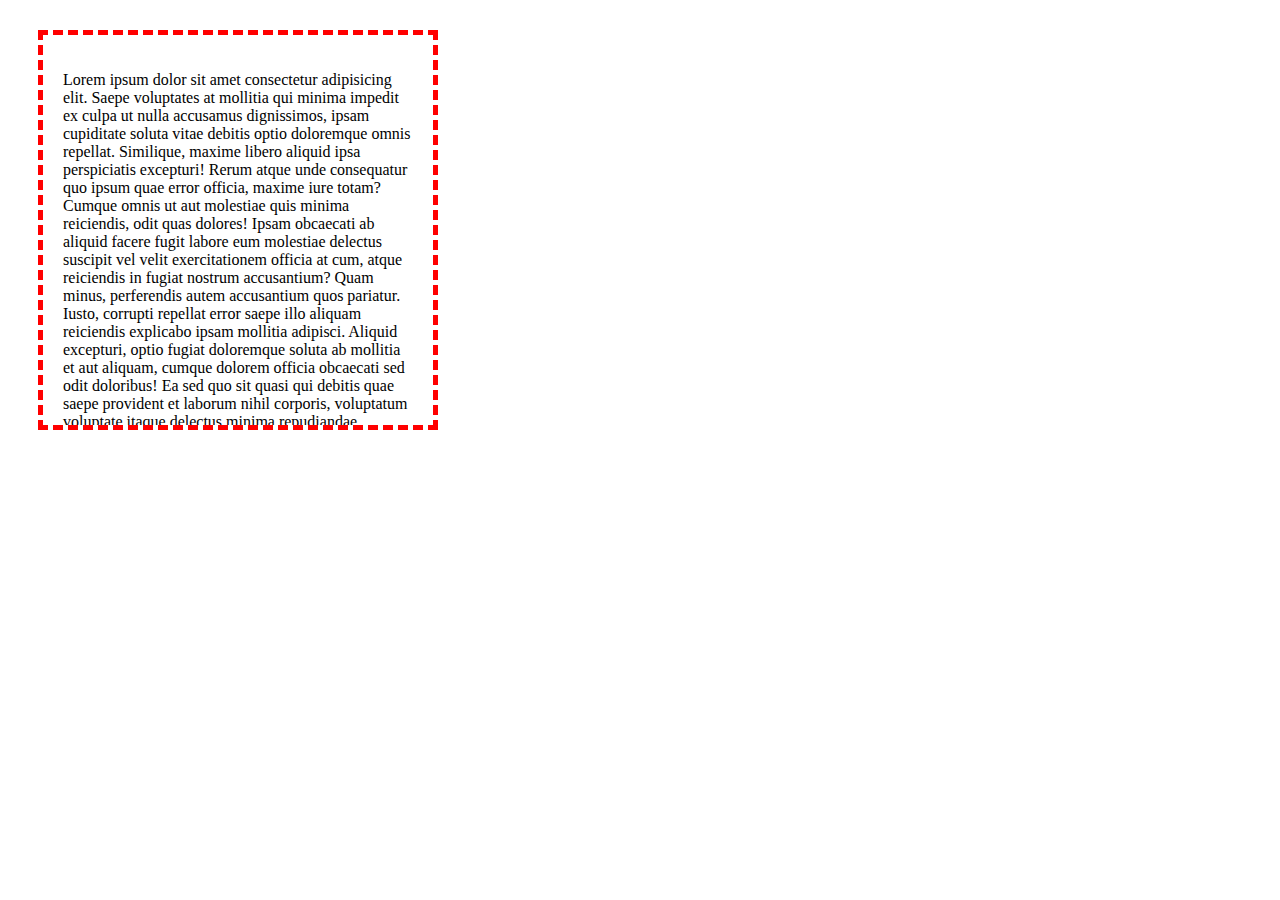
<file: index.html>
<!DOCTYPE html>
<html lang="en">
  <head>
    <meta charset="UTF-8" />
    <meta name="viewport" content="width=device-width, initial-scale=1.0" />
    <title>Day-1-CSS</title>
    <link rel="stylesheet" href="/css/style.css" />
  </head>
  <body>
    <div>
      <p>
        Lorem ipsum dolor sit amet consectetur adipisicing elit. Saepe
        voluptates at mollitia qui minima impedit ex culpa ut nulla accusamus
        dignissimos, ipsam cupiditate soluta vitae debitis optio doloremque
        omnis repellat. Similique, maxime libero aliquid ipsa perspiciatis
        excepturi! Rerum atque unde consequatur quo ipsum quae error officia,
        maxime iure totam? Cumque omnis ut aut molestiae quis minima reiciendis,
        odit quas dolores! Ipsam obcaecati ab aliquid facere fugit labore eum
        molestiae delectus suscipit vel velit exercitationem officia at cum,
        atque reiciendis in fugiat nostrum accusantium? Quam minus, perferendis
        autem accusantium quos pariatur. Iusto, corrupti repellat error saepe
        illo aliquam reiciendis explicabo ipsam mollitia adipisci. Aliquid
        excepturi, optio fugiat doloremque soluta ab mollitia et aut aliquam,
        cumque dolorem officia obcaecati sed odit doloribus! Ea sed quo sit
        quasi qui debitis quae saepe provident et laborum nihil corporis,
        voluptatum voluptate itaque delectus minima repudiandae, nesciunt
        tenetur quibusdam vel distinctio ex? Quas dolores suscipit laborum!
        Molestiae recusandae excepturi sequi porro nam accusamus possimus atque
        quae architecto ut vel iure voluptas obcaecati, distinctio commodi
        sapiente quibusdam dolorem asperiores, voluptatibus fugiat sunt
        accusantium nulla suscipit. A, facere. Maxime nam modi quasi doloribus!
        Aperiam nobis sint saepe pariatur adipisci, fugiat distinctio tenetur
        fuga quisquam nisi vel a magnam quod debitis possimus. In obcaecati eius
        nobis aspernatur rerum praesentium? Maiores voluptatibus id fuga a eum!
        Et sed harum officiis quo. Ullam cupiditate ut debitis aut molestiae
        quidem! Doloribus sunt dolore nesciunt eius ipsa voluptas praesentium
        perferendis ducimus sint corporis? Alias, magnam maiores quam maxime
        eligendi reiciendis quis perferendis facere beatae dolore voluptatibus
        numquam eveniet laudantium vitae doloribus delectus aliquam at error
        labore perspiciatis ullam nemo nostrum! Placeat, ex soluta? Fugiat
        reiciendis atque quas labore omnis, ipsum obcaecati molestiae inventore!
        Dignissimos corporis ab nobis iste optio quod ipsam sapiente facere,
        unde delectus pariatur. Architecto ad officia maxime fugit amet ab.
      </p>
    </div>
  </body>
</html>
</file>
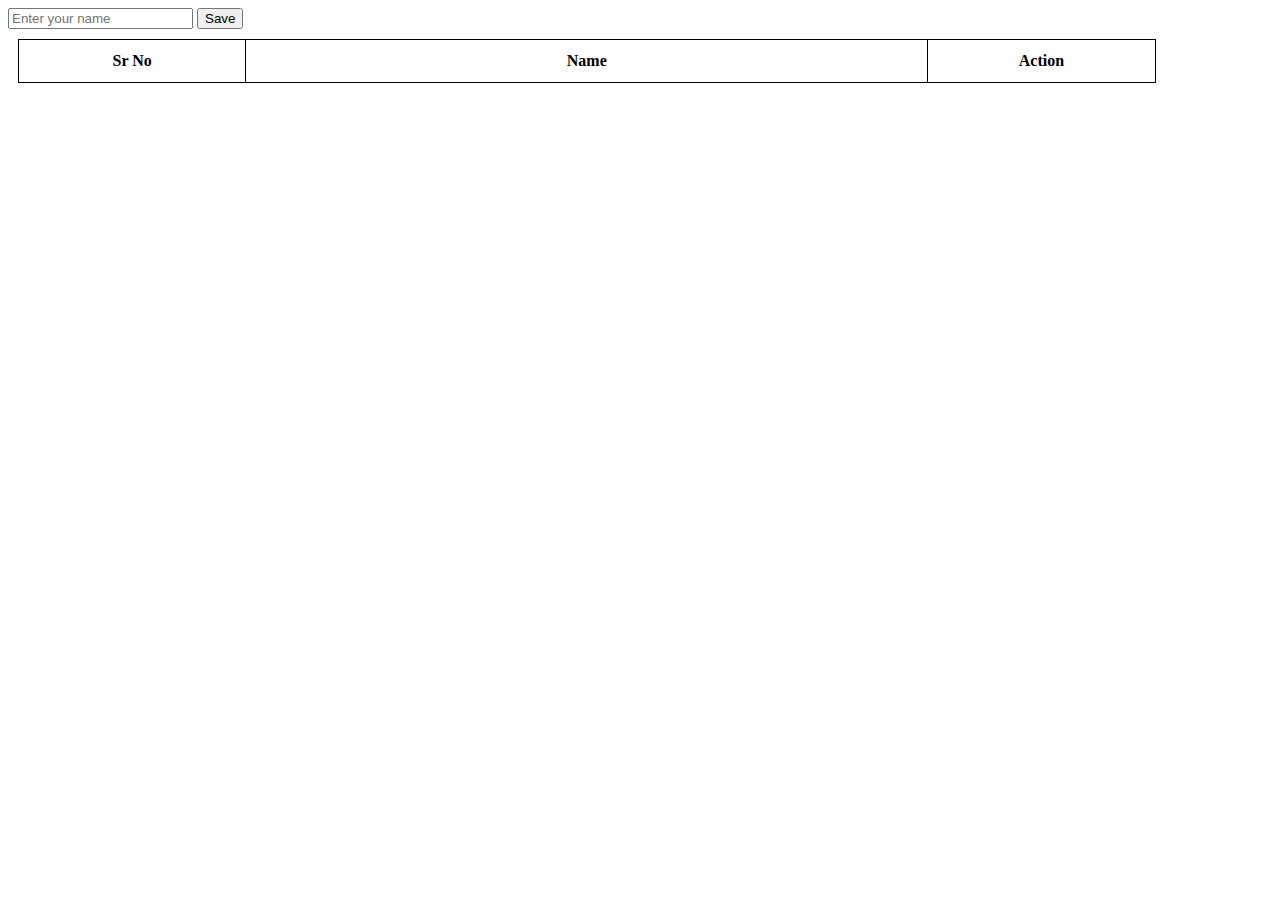
<file: Day-11 Jquery/index.html>
<!DOCTYPE html>
<html lang="en">
  <head>
    <meta charset="UTF-8" />
    <meta name="viewport" content="width=device-width, initial-scale=1.0" />
    <title>Jquery Day-2</title>
    <style>
      .table {
        border-collapse: collapse;
        width: 90%;
        margin: 10px;
      }

      .table th,
      .table td {
        border: 1px solid black;
        padding: 12px;
      }
    </style>
  </head>
  <body>
    <input type="text" id="inputText" placeholder="Enter your name" />
    <button id="saveName">Save</button>

    <table class="table">
      <thead>
        <tr>
          <th width="20%">Sr No</th>
          <th width="60%">Name</th>
          <th width="20%">Action</th>
        </tr>
      </thead>
      <tbody id="userData"></tbody>
    </table>
    <script src="https://ajax.googleapis.com/ajax/libs/jquery/3.7.1/jquery.min.js"></script>
    <script src="./js/main.js"></script>
  </body>
</html>
</file>
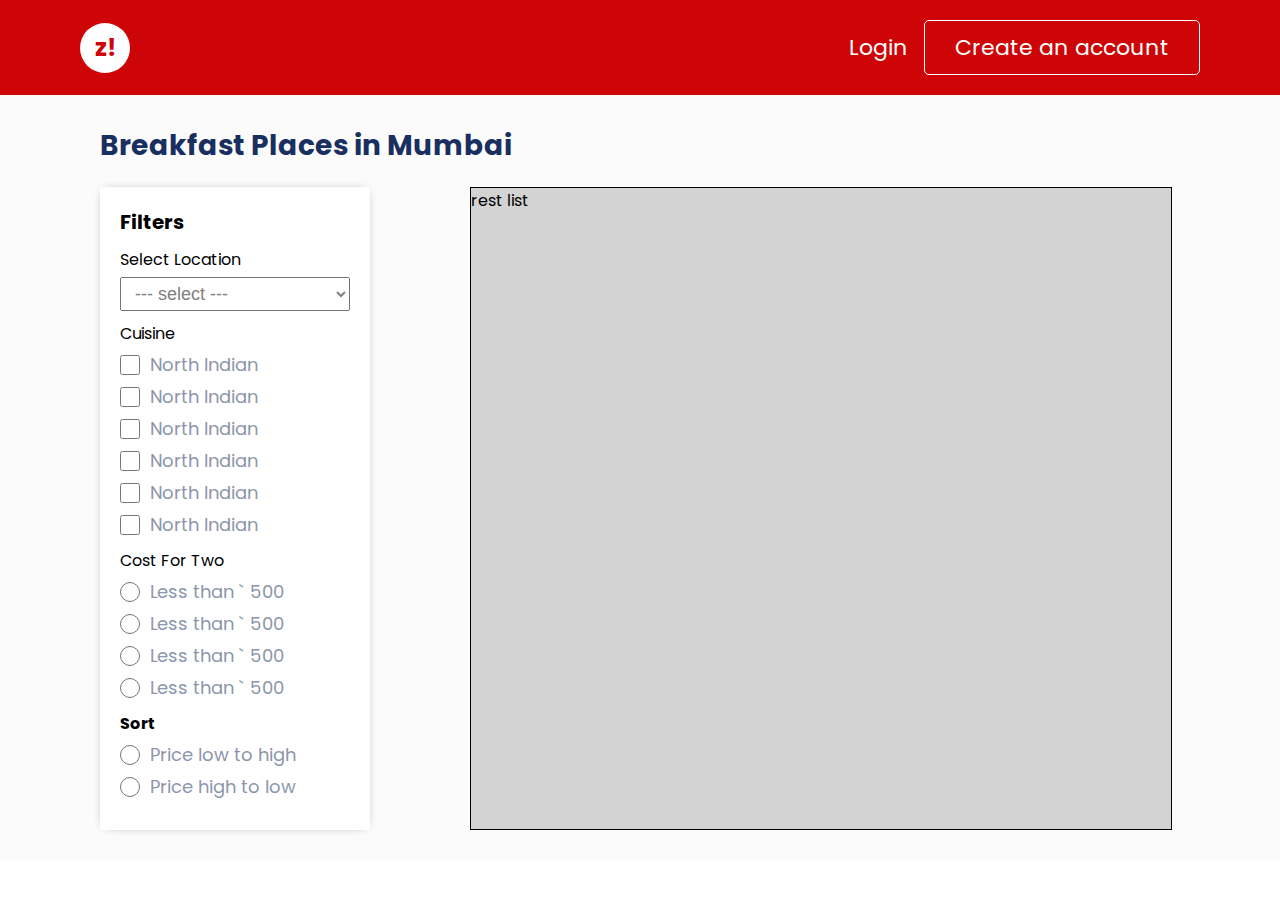
<file: DAY-3/index.html>
<!DOCTYPE html>
<html lang="en">
  <head>
    <meta charset="UTF-8" />
    <meta name="viewport" content="width=device-width, initial-scale=1.0" />
    <title>Home Page</title>
    <link rel="stylesheet" href="./css/main.css" />
  </head>
  <body>
    <main>
      <header class="header-section">
        <span class="brand">z!</span>
        <ul class="menu">
          <li class="menu-item"><button>Login</button></li>
          <li class="menu-item">
            <button class="create-account">Create an account</button>
          </li>
        </ul>
      </header>
      <section class="restaurants-search">
        <p class="restaurants-search-title">Breakfast Places in Mumbai</p>
        <section class="search-area">
          <section class="filter">
            <p class="filter-title">Filters</p>
            <div class="input-control">
              <label for="">Select Location</label>
              <select name="" id="">
                <option value="">--- select ---</option>
                <option value="">option-1</option>
                <option value="">option-1</option>
                <option value="">option-1</option>
                <option value="">option-1</option>
              </select>
            </div>
            <div class="input-control">
              <label for="">Cuisine</label>
              <div class="check-box">
                <input type="checkbox" />
                <label for="">North Indian</label>
              </div>
              <div class="check-box">
                <input type="checkbox" />
                <label for="">North Indian</label>
              </div>
              <div class="check-box">
                <input type="checkbox" />
                <label for="">North Indian</label>
              </div>
              <div class="check-box">
                <input type="checkbox" />
                <label for="">North Indian</label>
              </div>
              <div class="check-box">
                <input type="checkbox" />
                <label for="">North Indian</label>
              </div>
              <div class="check-box">
                <input type="checkbox" />
                <label for="">North Indian</label>
              </div>
            </div>

            <div class="input-control">
              <label for="">Cost For Two</label>
              <div class="check-box">
                <input type="radio" />
                <label for="">Less than ` 500</label>
              </div>
              <div class="check-box">
                <input type="radio" />
                <label for="">Less than ` 500</label>
              </div>
              <div class="check-box">
                <input type="radio" />
                <label for="">Less than ` 500</label>
              </div>
              <div class="check-box">
                <input type="radio" />
                <label for="">Less than ` 500</label>
              </div>
            </div>

            <div class="input-control">
              <label for="" class="bold">Sort</label>
              <div class="check-box">
                <input type="radio" />
                <label for="">Price low to high</label>
              </div>
              <div class="check-box">
                <input type="radio" />
                <label for="">Price high to low</label>
              </div>
            </div>
          </section>
          <section class="restaurants-list test-bg">rest list</section>
        </section>
      </section>
    </main>
  </body>
</html>
</file>
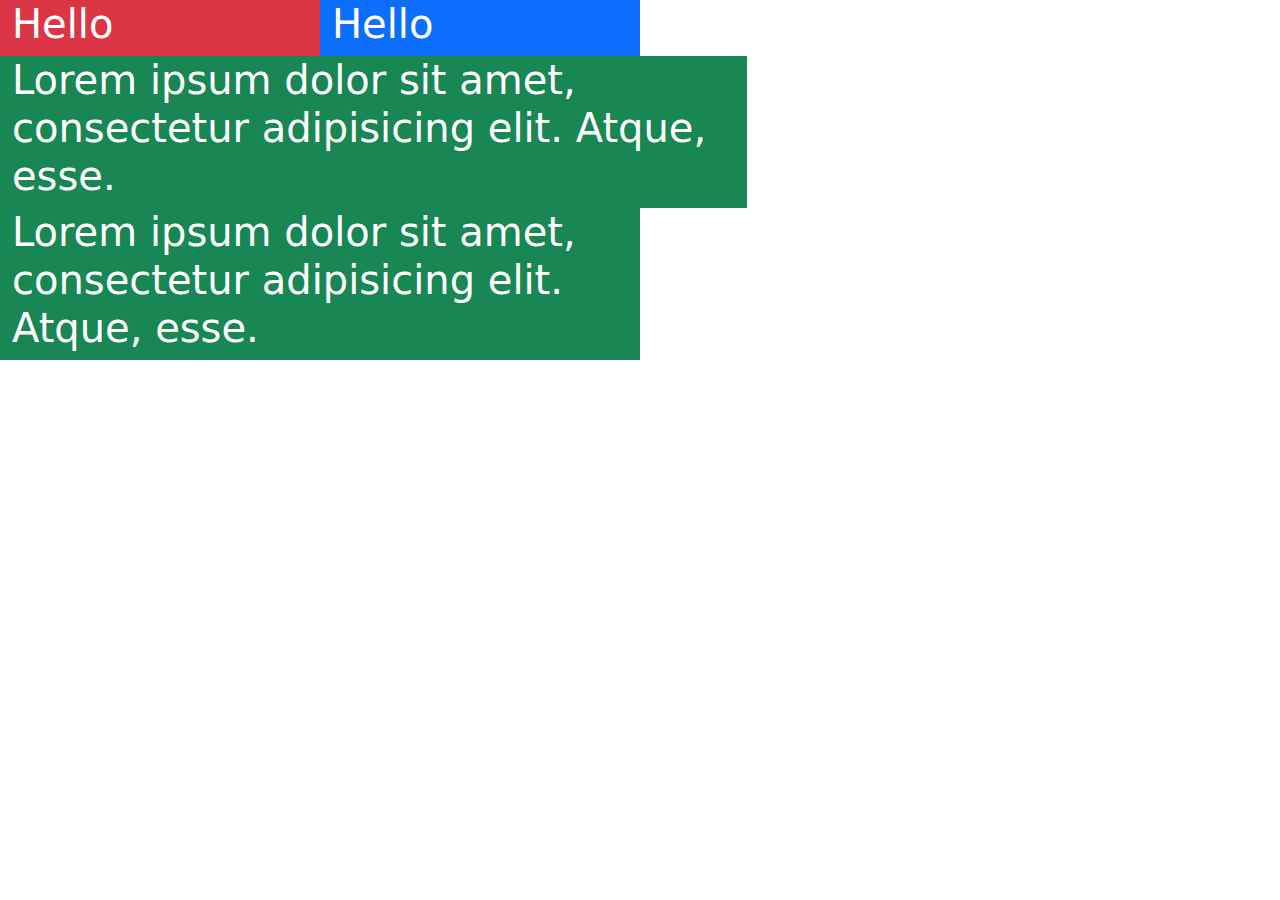
<file: DAY-5 Boostrap/index.html>
<!DOCTYPE html>
<html lang="en">
  <head>
    <meta charset="UTF-8" />
    <meta name="viewport" content="width=device-width, initial-scale=1.0" />
    <title>Bootstrap Day-1</title>
    <link
      href="https://cdn.jsdelivr.net/npm/bootstrap@5.3.3/dist/css/bootstrap.min.css"
      rel="stylesheet"
      integrity="sha384-QWTKZyjpPEjISv5WaRU9OFeRpok6YctnYmDr5pNlyT2bRjXh0JMhjY6hW+ALEwIH"
      crossorigin="anonymous"
    />
    <script
      src="https://cdn.jsdelivr.net/npm/bootstrap@5.3.3/dist/js/bootstrap.bundle.min.js"
      integrity="sha384-YvpcrYf0tY3lHB60NNkmXc5s9fDVZLESaAA55NDzOxhy9GkcIdslK1eN7N6jIeHz"
      crossorigin="anonymous"
    ></script>
  </head>
  <body>
    <main class="container-fluid">
      <section class="row">
        <section class="col-3 bg-danger">
          <h1 class="text-white">Hello</h1>
        </section>
        <section class="col-3 bg-primary">
          <h1 class="text-white">Hello</h1>
        </section>
        <section class="bg-success col-7">
          <h1 class="text-white">
            Lorem ipsum dolor sit amet, consectetur adipisicing elit. Atque,
            esse.
          </h1>
        </section>
      </section>
      <section class="row">
        <section class="bg-success col-6">
          <h1 class="text-white">
            Lorem ipsum dolor sit amet, consectetur adipisicing elit. Atque,
            esse.
          </h1>
        </section>
      </section>
    </main>
  </body>
</html>
</file>
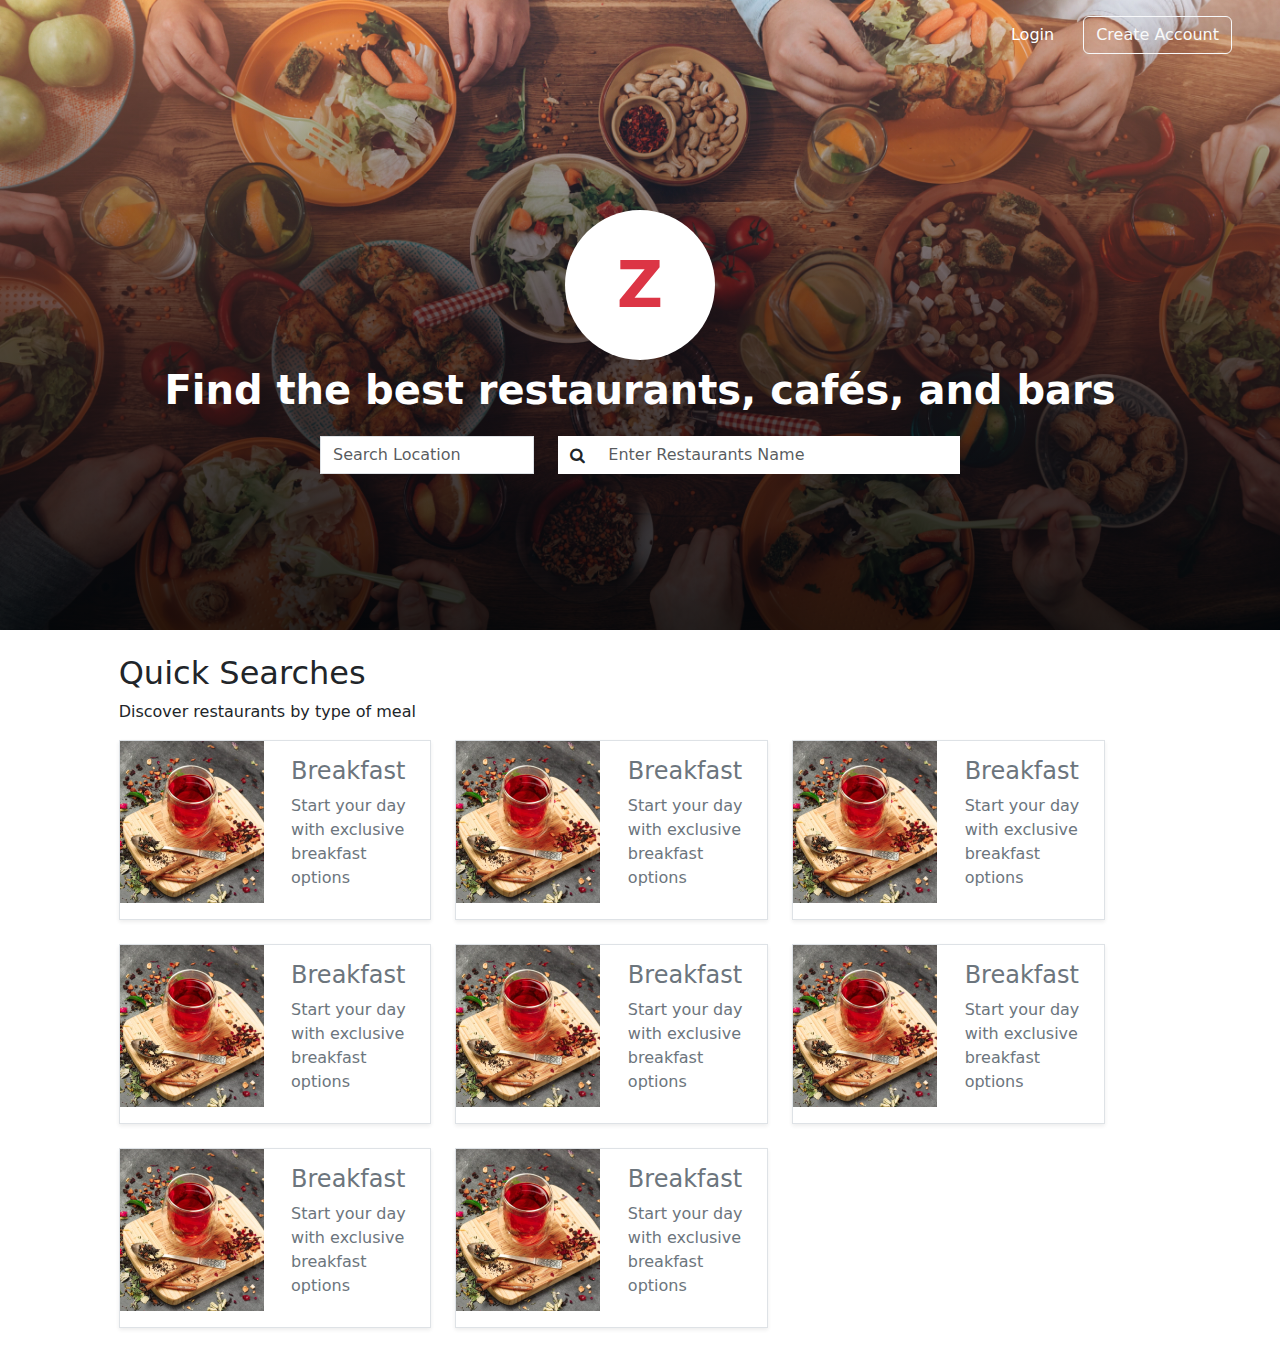
<file: Day-6 Home Page With Bootstrap/index.html>
<!DOCTYPE html>
<html lang="en">
  <head>
    <meta charset="UTF-8" />
    <meta name="viewport" content="width=device-width, initial-scale=1.0" />
    <title>Zomato | Home Page | Order Today</title>
    <link
      rel="stylesheet"
      href="https://cdnjs.cloudflare.com/ajax/libs/font-awesome/4.7.0/css/font-awesome.css"
      integrity="sha512-5A8nwdMOWrSz20fDsjczgUidUBR8liPYU+WymTZP1lmY9G6Oc7HlZv156XqnsgNUzTyMefFTcsFH/tnJE/+xBg=="
      crossorigin="anonymous"
      referrerpolicy="no-referrer"
    />
    <link
      href="https://cdn.jsdelivr.net/npm/bootstrap@5.3.3/dist/css/bootstrap.min.css"
      rel="stylesheet"
      integrity="sha384-QWTKZyjpPEjISv5WaRU9OFeRpok6YctnYmDr5pNlyT2bRjXh0JMhjY6hW+ALEwIH"
      crossorigin="anonymous"
    />
    <link rel="stylesheet" href="./css/main.css" />
    <script
      src="https://cdn.jsdelivr.net/npm/bootstrap@5.3.3/dist/js/bootstrap.bundle.min.js"
      integrity="sha384-YvpcrYf0tY3lHB60NNkmXc5s9fDVZLESaAA55NDzOxhy9GkcIdslK1eN7N6jIeHz"
      crossorigin="anonymous"
    ></script>
  </head>
  <body>
    <main class="container-fluid">
      <!-- Modal -->
      <div
        class="modal fade"
        id="create-account-modal"
        tabindex="-1"
        aria-labelledby="exampleModalLabel"
        aria-hidden="true"
        data-bs-backdrop="static"
        data-bs-keyboard="false"
      >
        <div class="modal-dialog modal-md">
          <div class="modal-content">
            <div class="modal-header">
              <h1 class="modal-title fs-5" id="exampleModalLabel">
                Create Account
              </h1>
              <button
                type="button"
                class="btn-close"
                data-bs-dismiss="modal"
                aria-label="Close"
              ></button>
            </div>
            <div class="modal-body">
              <div class="row">
                <div class="col-12">
                  <form>
                    <div class="mb-3">
                      <label for="exampleInputEmail1" class="form-label"
                        >Email address</label
                      >
                      <input
                        type="email"
                        class="form-control"
                        id="exampleInputEmail1"
                        aria-describedby="emailHelp"
                      />
                      <div id="emailHelp" class="form-text">
                        We'll never share your email with anyone else.
                      </div>
                    </div>
                    <div class="mb-3">
                      <label for="exampleInputPassword1" class="form-label"
                        >Password</label
                      >
                      <input
                        type="password"
                        class="form-control"
                        id="exampleInputPassword1"
                      />
                    </div>
                    <div class="mb-3 form-check">
                      <input
                        type="checkbox"
                        class="form-check-input"
                        id="exampleCheck1"
                      />
                      <label class="form-check-label" for="exampleCheck1"
                        >Check me out</label
                      >
                    </div>
                    <button type="submit" class="btn btn-primary">
                      Submit
                    </button>
                  </form>
                </div>
              </div>
            </div>
          </div>
        </div>
      </div>
      <section class="main-section row bg-danger text-white align-items-start">
        <header
          class="col-12 d-lg-flex d-md-none flex-row justify-content-end px-5 py-3 gap-3 d-none"
        >
          <button class="btn text-white">Login</button>
          <button
            class="btn btn-outline-light"
            data-bs-toggle="modal"
            data-bs-target="#create-account-modal"
          >
            Create Account
          </button>
        </header>
        <section class="col-12 d-flex flex-column align-items-center">
          <span class="text-danger bg-white brand mt-5 mt-lg-0 mt-md-0">Z</span>
          <p class="fs-1 m-fs-3 fw-bold">
            Find the best restaurants, cafés, and bars
          </p>
          <section
            class="d-flex search-section-input flex-wrap flex-lg-nowrap flex-md-nowrap gap-lg-4 gap-md-4 gap-0"
          >
            <div
              class="input-group mb-3 input-search-location d-flex flex-column position-relative"
            >
              <input
                type="text"
                class="form-control rounded-0 w-100"
                placeholder="Search Location"
                aria-label="Username"
                aria-describedby="basic-addon1"
              />
              <ul class="list-group mt-2 rounded-0 location-list shadow d-none">
                <li class="list-group-item">Pune</li>
                <li class="list-group-item">Akola</li>
                <li class="list-group-item">Nashik</li>
                <li class="list-group-item">Mumbai</li>
                <li class="list-group-item">Nagpur</li>
              </ul>
            </div>
            <div class="input-group mb-3 w-75 input-search-restaurant">
              <span
                class="input-group-text rounded-0 bg-white border-0 position-relative"
                id="basic-addon1"
                ><i class="fa fa-search" aria-hidden="true"></i
              ></span>
              <input
                type="text"
                class="form-control rounded-0 border-0"
                placeholder="Enter Restaurants Name"
                aria-label="Username"
                aria-describedby="basic-addon1"
              />

              <ul
                class="list-group mt-2 rounded-0 restaurants-list shadow d-none"
              >
                <li class="list-group-item d-flex gap-3">
                  <img
                    class="restaurants-search-thumb-image"
                    src="./images/quick-search-2.png"
                    alt=""
                  />
                  <section>
                    <p class="m-0 fw-bold">The Big Chill Cakery</p>
                    <p class="m-0 text-secondary">Sarjapur Road, Bengaluru</p>
                  </section>
                </li>
                <li class="list-group-item d-flex gap-3">
                  <img
                    class="restaurants-search-thumb-image"
                    src="./images/quick-search-2.png"
                    alt=""
                  />
                  <section>
                    <p class="m-0 fw-bold">The Big Chill Cakery</p>
                    <p class="m-0 text-secondary">Sarjapur Road, Bengaluru</p>
                  </section>
                </li>
                <li class="list-group-item d-flex gap-3">
                  <img
                    class="restaurants-search-thumb-image"
                    src="./images/quick-search-2.png"
                    alt=""
                  />
                  <section>
                    <p class="m-0 fw-bold">The Big Chill Cakery</p>
                    <p class="m-0 text-secondary">Sarjapur Road, Bengaluru</p>
                  </section>
                </li>
                <li class="list-group-item d-flex gap-3">
                  <img
                    class="restaurants-search-thumb-image"
                    src="./images/quick-search-2.png"
                    alt=""
                  />
                  <section>
                    <p class="m-0 fw-bold">The Big Chill Cakery</p>
                    <p class="m-0 text-secondary">Sarjapur Road, Bengaluru</p>
                  </section>
                </li>
                <li class="list-group-item d-flex gap-3">
                  <img
                    class="restaurants-search-thumb-image"
                    src="./images/quick-search-2.png"
                    alt=""
                  />
                  <section>
                    <p class="m-0 fw-bold">The Big Chill Cakery</p>
                    <p class="m-0 text-secondary">Sarjapur Road, Bengaluru</p>
                  </section>
                </li>
                <li class="list-group-item d-flex gap-3">
                  <img
                    class="restaurants-search-thumb-image"
                    src="./images/quick-search-2.png"
                    alt=""
                  />
                  <section>
                    <p class="m-0 fw-bold">The Big Chill Cakery</p>
                    <p class="m-0 text-secondary">Sarjapur Road, Bengaluru</p>
                  </section>
                </li>
              </ul>
            </div>
          </section>
        </section>
      </section>
      <section class="quick-search row justify-content-center">
        <section class="col-11 col-lg-10 col-md-10 py-4">
          <h2>Quick Searches</h2>
          <p>Discover restaurants by type of meal</p>
          <section class="quick-search-item-list d-flex flex-wrap gap-4">
            <section class="quick-search-item d-flex shadow-sm border-1 border">
              <section class="quick-search-item-image">
                <img src="./images/quick-search-1.png" alt="" />
              </section>
              <section class="quick-search-item-content p-3">
                <p class="h4 text-secondary">Breakfast</p>
                <p class="text-secondary">
                  Start your day with exclusive breakfast options
                </p>
              </section>
            </section>

            <section class="quick-search-item d-flex shadow-sm border-1 border">
              <section class="quick-search-item-image">
                <img src="./images/quick-search-1.png" alt="" />
              </section>
              <section class="quick-search-item-content p-3">
                <p class="h4 text-secondary">Breakfast</p>
                <p class="text-secondary">
                  Start your day with exclusive breakfast options
                </p>
              </section>
            </section>

            <section class="quick-search-item d-flex shadow-sm border-1 border">
              <section class="quick-search-item-image">
                <img src="./images/quick-search-1.png" alt="" />
              </section>
              <section class="quick-search-item-content p-3">
                <p class="h4 text-secondary">Breakfast</p>
                <p class="text-secondary">
                  Start your day with exclusive breakfast options
                </p>
              </section>
            </section>

            <section class="quick-search-item d-flex shadow-sm border-1 border">
              <section class="quick-search-item-image">
                <img src="./images/quick-search-1.png" alt="" />
              </section>
              <section class="quick-search-item-content p-3">
                <p class="h4 text-secondary">Breakfast</p>
                <p class="text-secondary">
                  Start your day with exclusive breakfast options
                </p>
              </section>
            </section>

            <section class="quick-search-item d-flex shadow-sm border-1 border">
              <section class="quick-search-item-image">
                <img src="./images/quick-search-1.png" alt="" />
              </section>
              <section class="quick-search-item-content p-3">
                <p class="h4 text-secondary">Breakfast</p>
                <p class="text-secondary">
                  Start your day with exclusive breakfast options
                </p>
              </section>
            </section>

            <section class="quick-search-item d-flex shadow-sm border-1 border">
              <section class="quick-search-item-image">
                <img src="./images/quick-search-1.png" alt="" />
              </section>
              <section class="quick-search-item-content p-3">
                <p class="h4 text-secondary">Breakfast</p>
                <p class="text-secondary">
                  Start your day with exclusive breakfast options
                </p>
              </section>
            </section>

            <section class="quick-search-item d-flex shadow-sm border-1 border">
              <section class="quick-search-item-image">
                <img src="./images/quick-search-1.png" alt="" />
              </section>
              <section class="quick-search-item-content p-3">
                <p class="h4 text-secondary">Breakfast</p>
                <p class="text-secondary">
                  Start your day with exclusive breakfast options
                </p>
              </section>
            </section>

            <section class="quick-search-item d-flex shadow-sm border-1 border">
              <section class="quick-search-item-image">
                <img src="./images/quick-search-1.png" alt="" />
              </section>
              <section class="quick-search-item-content p-3">
                <p class="h4 text-secondary">Breakfast</p>
                <p class="text-secondary">
                  Start your day with exclusive breakfast options
                </p>
              </section>
            </section>
          </section>
        </section>
      </section>
    </main>
  </body>
</html>
</file>
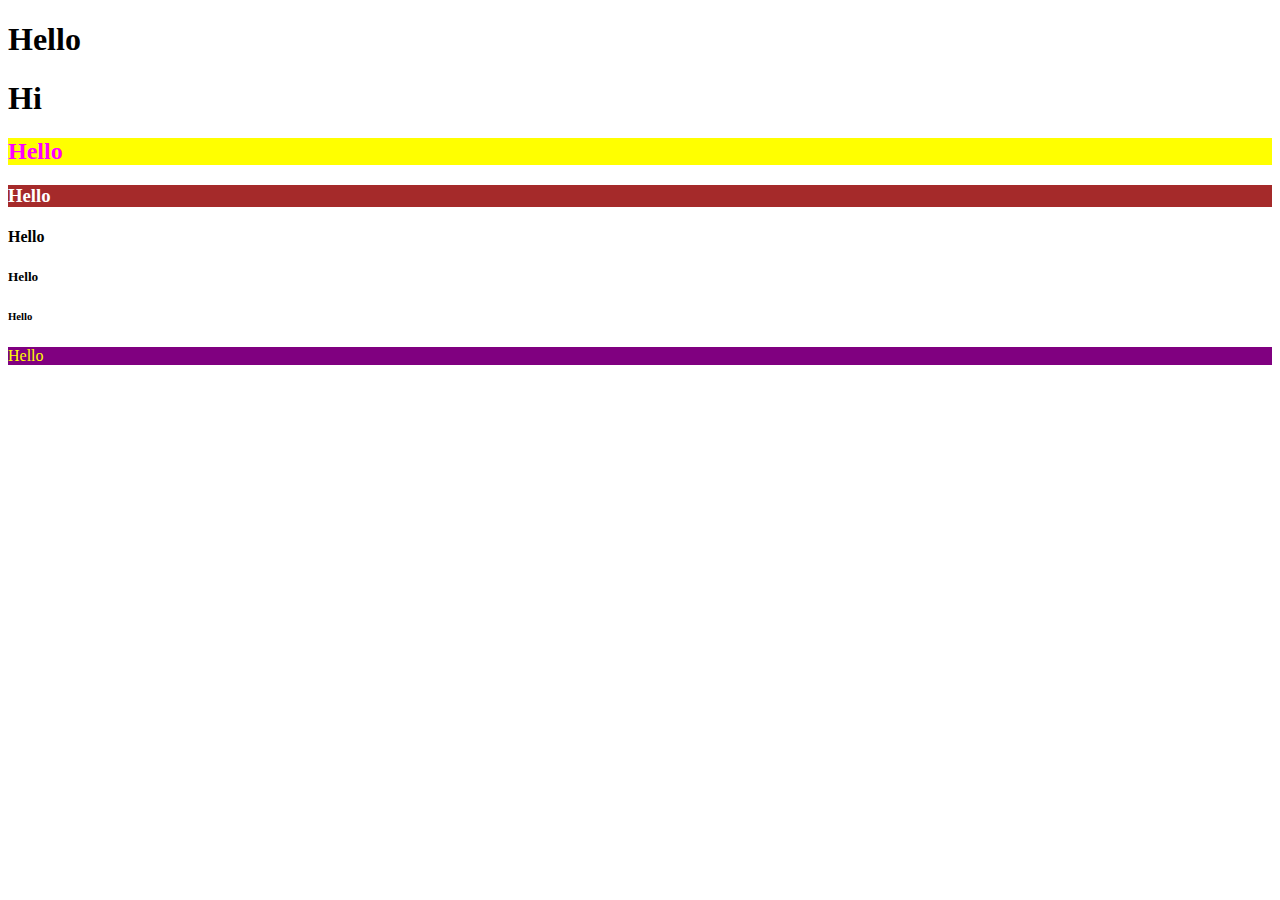
<file: external-css.html>
<!DOCTYPE html>
<html lang="en">
  <head>
    <meta charset="UTF-8" />
    <meta name="viewport" content="width=device-width, initial-scale=1.0" />
    <title>Day-1-CSS</title>
    <link rel="stylesheet" href="/css/style.css" />
  </head>
  <body>
    <h1>Hello</h1>
    <h1>Hi</h1>
    <h2 style="background-color: yellow; color: magenta">Hello</h2>
    <h3 style="background-color: brown; color: white">Hello</h3>
    <h4>Hello</h4>
    <h5>Hello</h5>
    <h6>Hello</h6>
    <p style="background-color: purple; color: yellow">Hello</p>
  </body>
</html>
</file>
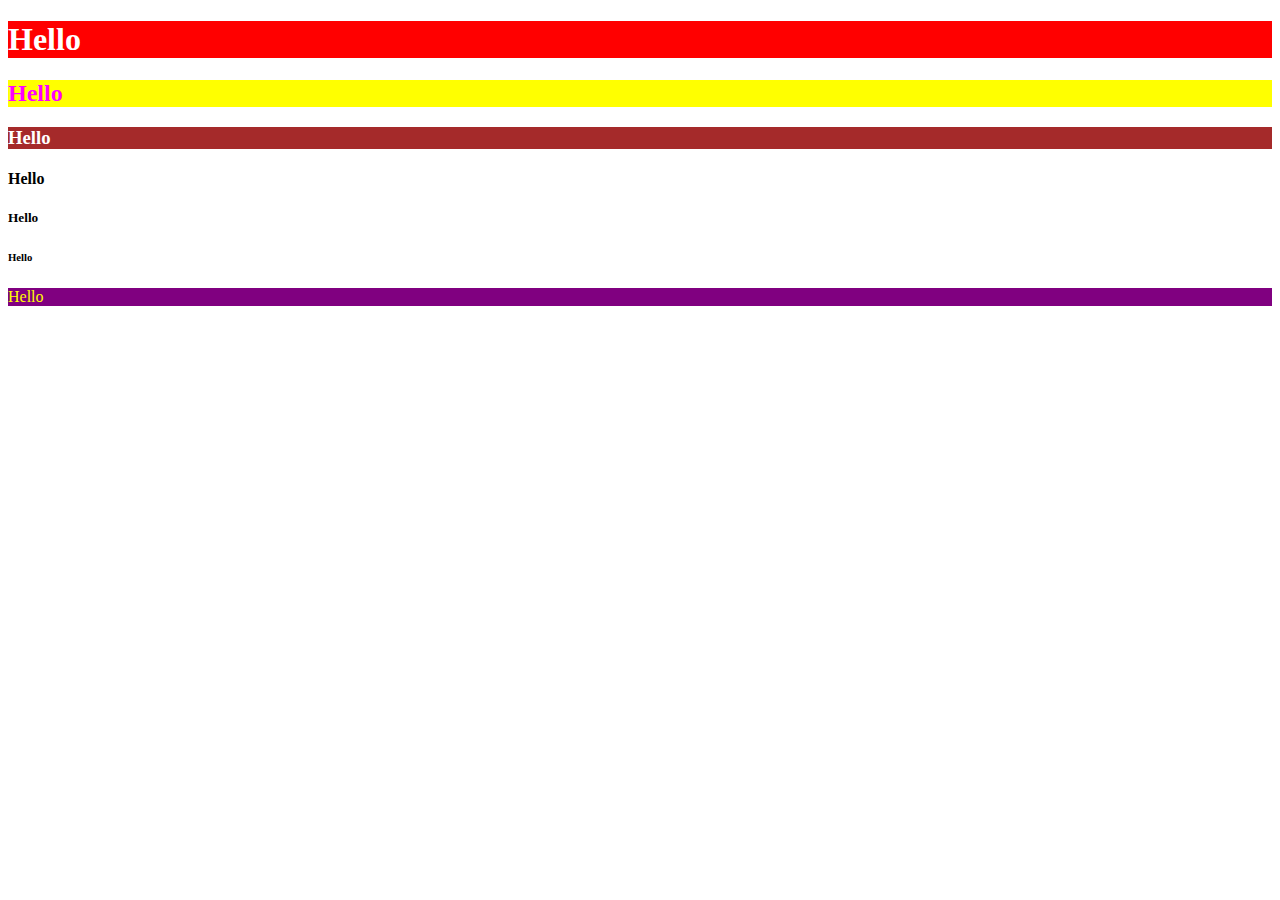
<file: inline-css.html>
<!DOCTYPE html>
<html lang="en">
  <head>
    <meta charset="UTF-8" />
    <meta name="viewport" content="width=device-width, initial-scale=1.0" />
    <title>Day-1-CSS</title>
  </head>
  <body>
    <h1 style="background-color: red; color: white">Hello</h1>

    <h2 style="background-color: yellow; color: magenta">Hello</h2>
    <h3 style="background-color: brown; color: white">Hello</h3>
    <h4>Hello</h4>
    <h5>Hello</h5>
    <h6>Hello</h6>
    <p style="background-color: purple; color: yellow">Hello</p>
  </body>
</html>
</file>
<file: css/style.css>
* {
  box-sizing: border-box;
}

div {
  /* background-color: red; */
  height: 400px;
  width: 400px;
  border-radius: 0%;

  margin: 30px;

  border-color: red;
  border-width: 5px;
  border-style: dashed;

  overflow: auto;
  padding: 20px;
}
</file>
<file: DAY-3/css/main.css>
@import url("https://fonts.googleapis.com/css2?family=Poppins:ital,wght@0,100;0,200;0,300;0,400;0,500;0,600;0,700;0,800;0,900;1,100;1,200;1,300;1,400;1,500;1,600;1,700;1,800;1,900&display=swap");

* {
  box-sizing: border-box;
  margin: 0;
}

body,
button,
a {
  font-family: "Poppins", sans-serif;
}

.test-bg {
  background-color: lightgray;
  border-style: solid;
  border-color: black;
  border-width: 1px;
}

.bold {
  font-weight: bold;
}

/* #CE0506

Red CE
Green 05
Blue 06

HexDecimal => 0 1 2 3 4 5 6 7 8 9 A B C D E F
0 => Black
F => White

#000000 => black
#ffffff => white
#ff0000 => red
#00ff00 => green
#0000ff => blue
#888888 => gray

#880000 => dark */
/* #330000 => */

.header-section {
  background-color: #ce0506;
  /*padding: 20px;  top right bottom left  */
  padding: 20px 80px; /* top-bottom left-right */

  display: flex;
  justify-content: space-between;
  align-items: center;
}

.menu {
  display: flex;
  align-items: center;
  list-style: none;
  gap: 10px;
}

.brand {
  background-color: white;
  height: 50px;
  width: 50px;

  display: flex;
  justify-content: center;
  align-items: center;

  border-radius: 50%;

  font-size: 24px;
  font-weight: bold;
  color: #ce0506;
}

.menu-item > button {
  background-color: transparent;
  color: white;
  border: none;
  font-size: 22px;
}

.menu-item > .create-account {
  border-style: solid;
  border-width: 1px;
  border-color: white;
  padding: 10px 30px;
  border-radius: 5px;
}

.restaurants-search {
  padding: 30px 100px;
  background-color: #fbfbfb;
}

.restaurants-search-title {
  font-size: 28px;
  font-weight: bold;
  margin-bottom: 20px;
  color: #192f60;
}

.filter {
  width: 25%;
  padding: 20px;

  background-color: white;

  box-shadow: 0px 0 10px -5px gray;
  /* x-axis y-axis blur scale color */
}

.restaurants-list {
  width: 65%;
}

.search-area {
  display: flex;
  gap: 100px;
}

.input-control {
  display: flex;
  flex-direction: column;
  gap: 5px;
  margin: 10px 0;
}

.input-control > select {
  padding: 5px 10px;
  font-size: 18px;
  color: gray;
}

.filter-title {
  font-size: 20px;
  font-weight: bold;
}

.check-box {
  display: flex;
  align-items: center;
  gap: 10px;
}
.check-box > input {
  width: 20px;
  height: 20px;
  background-color: #3a5075;
}

.check-box > label {
  font-size: 18px;
  color: #8c96ab;
}
</file>
<file: Day-6 Home Page With Bootstrap/css/main.css>
.main-section {
  height: 70vh;
  background-image: linear-gradient(transparent, #1b0808a8, #000000d0),
    url("../images/bg-image.png");
  background-size: 100%;
  background-repeat: no-repeat;
  background-position: center;
  /* background: linear-gradient(red, green, blue); */
}

.brand {
  width: 150px;
  height: 150px;
  border-radius: 50%;

  display: flex;
  align-items: center;
  justify-content: center;

  font-size: 64px;
  font-weight: bold;
}

.search-section-input {
  width: 50vw;
}

.input-search-location {
  width: 40%;
}
.input-search-restaurant {
  width: 60%;
}
.image {
  width: 40%;
}
.quick-search-item {
  width: 30%;
  height: 20vh;
}

.quick-search-item-image {
  width: 50%;
  overflow: hidden;
}
.quick-search-item-image > img {
  transform: translateX(-100px);
}
.quick-search-item-content {
  width: 50%;
}

.location-list,
.restaurants-list {
  position: absolute;
  width: 100%;
  top: 100%;
  z-index: 1;
}

.restaurants-search-thumb-image {
  width: 50px;
  height: 50px;
  border-radius: 50%;
}

@media screen and (min-device-width: 320px) and (max-device-width: 480px) and (-webkit-min-device-pixel-ratio: 2) {
  .brand {
    width: 75px;
    height: 75px;
    font-size: 32px;
  }

  .m-fs-3 {
    font-size: 16px !important;
  }

  .search-section-input {
    width: 90vw;
  }

  .input-search-location,
  .input-search-restaurant {
    width: 100% !important;
  }

  .main-section {
    height: auto !important;
    background-image: linear-gradient(transparent, #1b0808a8, #000000d0),
      url("../images/bg-image.png");
    background-size: 150% 150%;

    background-repeat: no-repeat;
    background-position: center;
    /* background: linear-gradient(red, green, blue); */
  }

  .quick-search-item {
    width: 100%;
    height: 20vh;
  }
}
</file>
